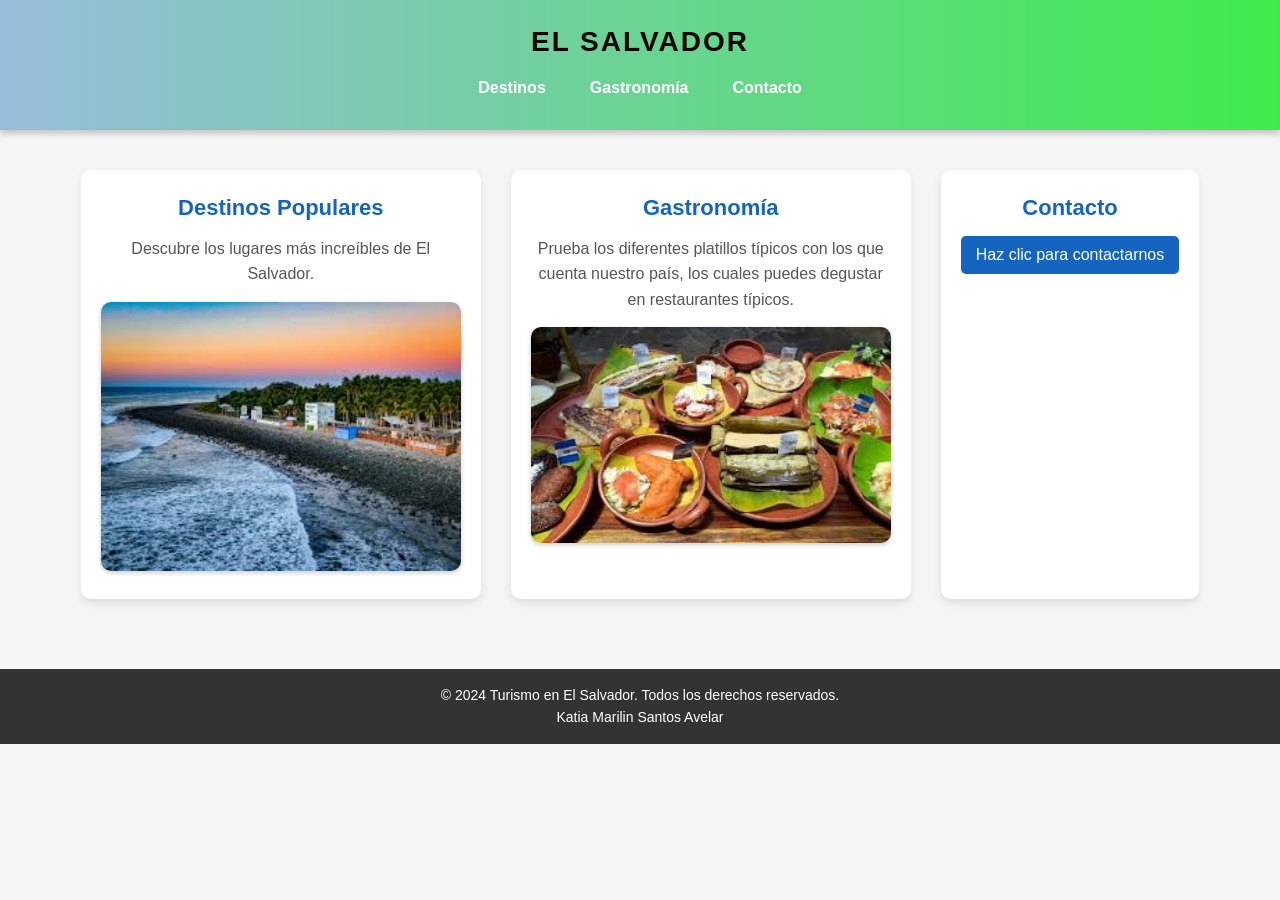
<file: index.html>
<!DOCTYPE html>
<html lang="es">
<head>
    <meta charset="UTF-8">
    <meta name="viewport" content="width=device-width, initial-scale=1.0">
    <title>Turismo en El Salvador</title>
    <link rel="stylesheet" href="css/style.css">
</head>
<body>

    
    <header>
        <h1> El Salvador</h1>
        <nav>
            <ul>
                <li><a href="#destinos">Destinos</a></li>
                <li><a href="#gastronomia">Gastronomía</a></li>
                <li><a href="#contacto">Contacto</a></li>
            </ul>
        </nav>
    </header>

    
    <main-content></main-content>


    
    <footer>

        <p>&copy; 2024 Turismo en El Salvador. Todos los derechos reservados.<br> Katia Marilin Santos Avelar</p>
    </footer>
    


    <script src="js/script.js"></script>
</body>
</html>
</file>
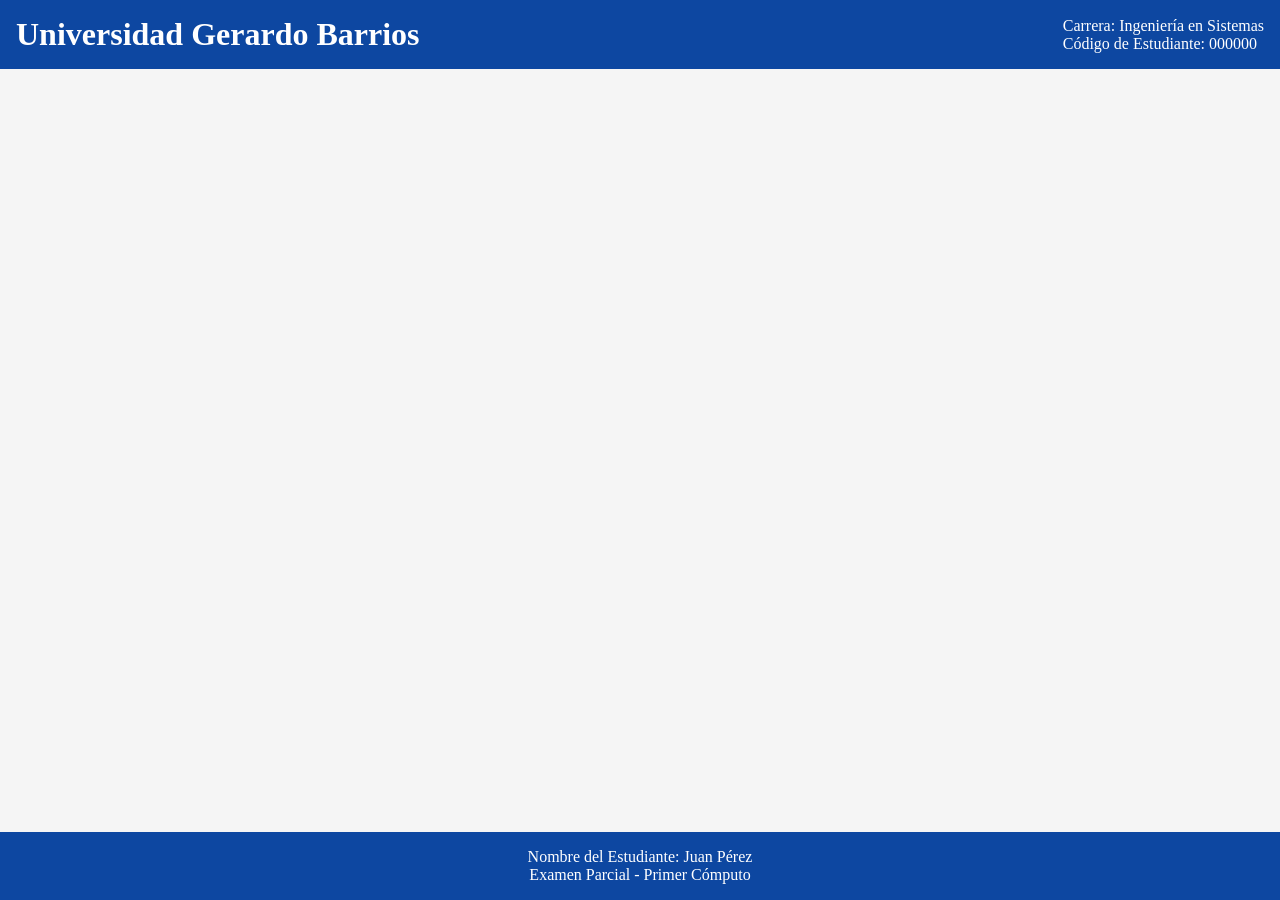
<file: parcial.html>
<!DOCTYPE html>
<html lang="es">
<head>
    <meta charset="UTF-8">
    <meta name="viewport" content="width=device-width, initial-scale=1.0">
    <title>Examen Parcial</title>
    <style>
        * {
            margin: 0;
            padding: 0;
            box-sizing: border-box;
        }
        body {
            font-family: 'Times New Roman', Times, serif, sans-serif;
            display: flex;
            flex-direction: column;
            height: 100vh;
        }
        header {
            background-color: #0d47a1;
            color: white;
            padding: 1rem;
            display: flex;
            justify-content: space-between;
            align-items: center;
        }
        header h1 {
            margin: 0;
        }
        header .info {
            text-align: left;
        }
        main {
            flex: 1;
            background-color: #f5f5f5;
            display: flex;
            justify-content: center;
            align-items: center;
        }
        footer {
            background-color: #0d47a1;
            color: white;
            text-align: center;
            padding: 1rem;
        }
    </style>
</head>
<body>
    <header>
        <h1>Universidad Gerardo Barrios</h1>
        <div class="info">
            <p>Carrera: Ingeniería en Sistemas</p>
            <p>Código de Estudiante: 000000</p>
        </div>
    </header>
    <main>
        <!-- Contenido principal -->
    </main>
    <footer>
        <p>Nombre del Estudiante: Juan Pérez</p>
        <p>Examen Parcial - Primer Cómputo</p>
    </footer>
</body>
</html>
</file>
<file: css/style.css>
* {
    margin: 0;
    padding: 0;
    box-sizing: border-box;
}

body {
    font-family: Arial, sans-serif;
    line-height: 1.6;
    background-color: #f5f5f5;
    color: #333;
}


header {
    background: linear-gradient(to right, #96bcdb, #3eeb4c);
    color: #140404;
    padding: 20px;
    text-align: center;
    box-shadow: 0 4px 6px rgba(0, 0, 0, 0.2);
}

header h1 {
    font-size: 28px;
    text-transform: uppercase;
    letter-spacing: 2px;
    transition: color 0.3s;
}


nav ul {
    list-style: none;
    display: flex;
    justify-content: center;
    gap: 20px;
    padding: 10px;
}

nav a {
    color: white;
    text-decoration: none;
    font-weight: bold;
    font-size: 16px;
    padding: 8px 12px;
    transition: background 0.3s, transform 0.2s;
    border-radius: 5px;
}

nav a:hover {
    background: rgba(255, 255, 255, 0.2);
    transform: scale(1.1);
}


main {
    padding: 40px 20px;
    display: flex;
    flex-wrap: wrap;
    gap: 30px;
    justify-content: center;
}

section {
    background: white;
    padding: 20px;
    border-radius: 10px;
    box-shadow: 0 4px 8px rgba(0, 0, 0, 0.1);
    max-width: 400px;
    text-align: center;
    transition: transform 0.3s;
}

section:hover {
    transform: translateY(-5px);
}

section h2 {
    color: #1565C0;
    margin-bottom: 10px;
    font-size: 22px;
}

section p {
    font-size: 16px;
    color: #555;
    margin-bottom: 15px;
}

section img {
    width: 100%;
    border-radius: 10px;
    box-shadow: 0 2px 5px rgba(0, 0, 0, 0.2);
}

button {
    background: #1565C0;
    color: white;
    border: none;
    padding: 10px 15px;
    font-size: 16px;
    border-radius: 5px;
    cursor: pointer;
    transition: background 0.3s, transform 0.2s;
}

button:hover {
    background: #0D47A1;
    transform: scale(1.05);
}

#contactMsg {
    font-size: 14px;
    color: green;
    font-weight: bold;
    margin-top: 10px;
}


footer {
    background: #333;
    color: white;
    text-align: center;
    padding: 15px 0;
    font-size: 14px;
    margin-top: 30px;
}


@media (max-width: 768px) {
    nav ul {
        flex-direction: column;
        align-items: center;
    }

    section {
        max-width: 90%;
    }
}
</file>
